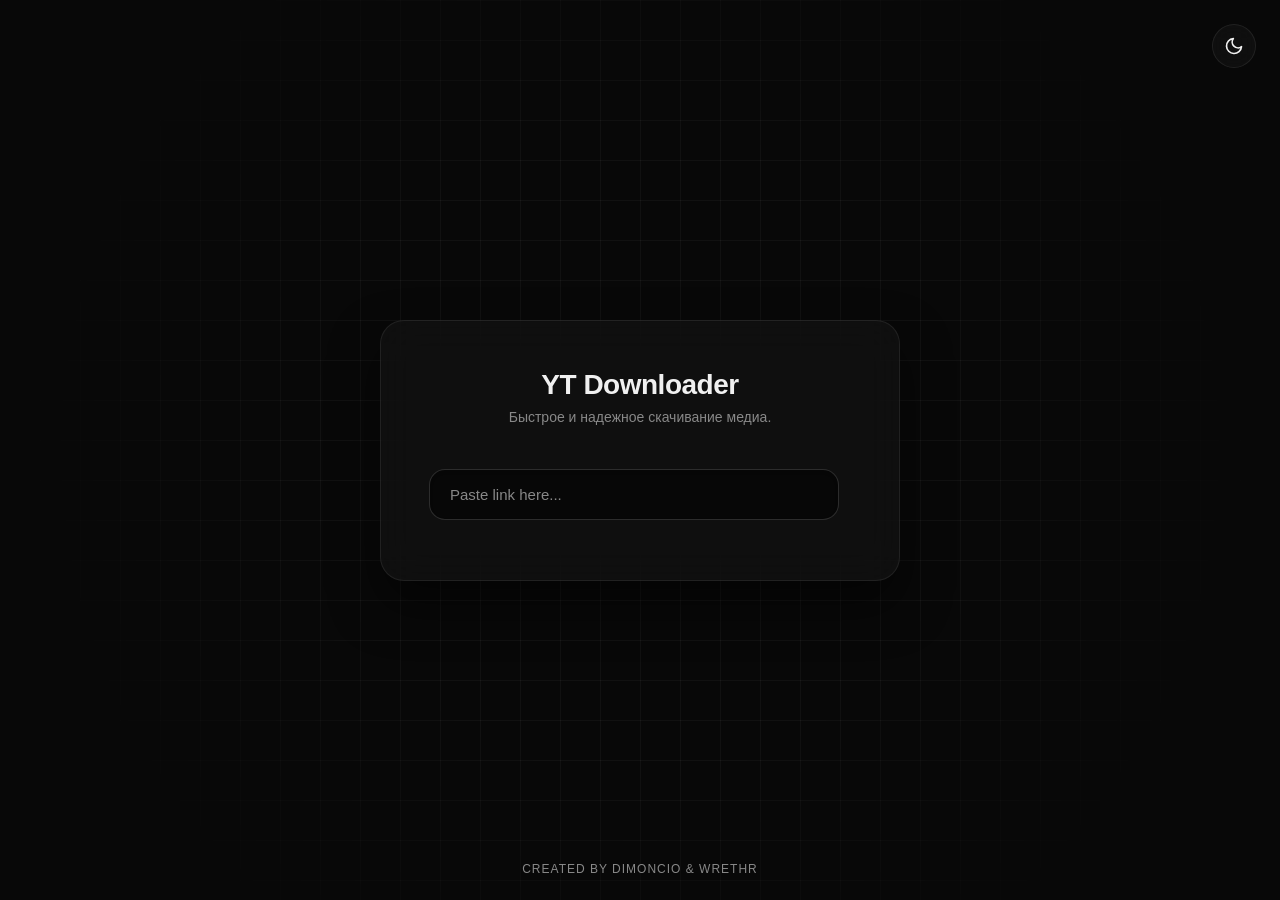
<file: index.html>
<!DOCTYPE html>
<html lang="en">
<head>
    <meta charset="UTF-8">
    <meta name="viewport" content="width=device-width, initial-scale=1.0">
    <title>Youtube video downloader</title>
    <link rel="stylesheet" href="/style.css">
</head>
<body>
    <div class="background-grid"></div>
    
    <button class="theme-toggle" id="theme-toggle" aria-label="Toggle Theme">
        <svg class="icon-moon" xmlns="http://www.w3.org/2000/svg" width="20" height="20" viewBox="0 0 24 24" fill="none" stroke="currentColor" stroke-width="2" stroke-linecap="round" stroke-linejoin="round"><path d="M21 12.79A9 9 0 1 1 11.21 3 7 7 0 0 0 21 12.79z"></path></svg>
        <svg class="icon-sun" xmlns="http://www.w3.org/2000/svg" width="20" height="20" viewBox="0 0 24 24" fill="none" stroke="currentColor" stroke-width="2" stroke-linecap="round" stroke-linejoin="round"><circle cx="12" cy="12" r="5"></circle><line x1="12" y1="1" x2="12" y2="3"></line><line x1="12" y1="21" x2="12" y2="23"></line><line x1="4.22" y1="4.22" x2="5.64" y2="5.64"></line><line x1="18.36" y1="18.36" x2="19.78" y2="19.78"></line><line x1="1" y1="12" x2="3" y2="12"></line><line x1="21" y1="12" x2="23" y2="12"></line><line x1="4.22" y1="19.78" x2="5.64" y2="18.36"></line><line x1="18.36" y1="5.64" x2="19.78" y2="4.22"></line></svg>
    </button>

    <main class="glass-panel">
        <h1>YT Downloader</h1>
        <p class="subtitle">Быстрое и надежное скачивание медиа.</p>
        
        <div class="wrapper">
            <div class="domain-icon" id="domain-icon"></div>
            <div class="container">
                <input type="text" id="url" placeholder="Paste link here..." autocomplete="off" />
                <button class="btn-download" id="dl-btn">
                    <svg xmlns="http://www.w3.org/2000/svg" width="20" height="20" viewBox="0 0 24 24" fill="none" stroke="currentColor" stroke-width="2" stroke-linecap="round" stroke-linejoin="round"><path d="M21 15v4a2 2 0 0 1-2 2H5a2 2 0 0 1-2-2v-4"></path><polyline points="7 10 12 15 17 10"></polyline><line x1="12" y1="15" x2="12" y2="3"></line></svg>
                </button>
            </div>
            <div class="unsupported-msg" id="unsupported-msg">These links are not supported</div>
        </div>
        
        <div class="info-panel" id="info">
            <span id="status-text">Processing download...</span>
            <div class="loader">
                <div class="loader-bar"></div>
            </div>
        </div>
    </main>

    <div class="author">Created by dimoncio & Wrethr</div>

    <script src="/script.js"></script>
</body>
</html>
</file>
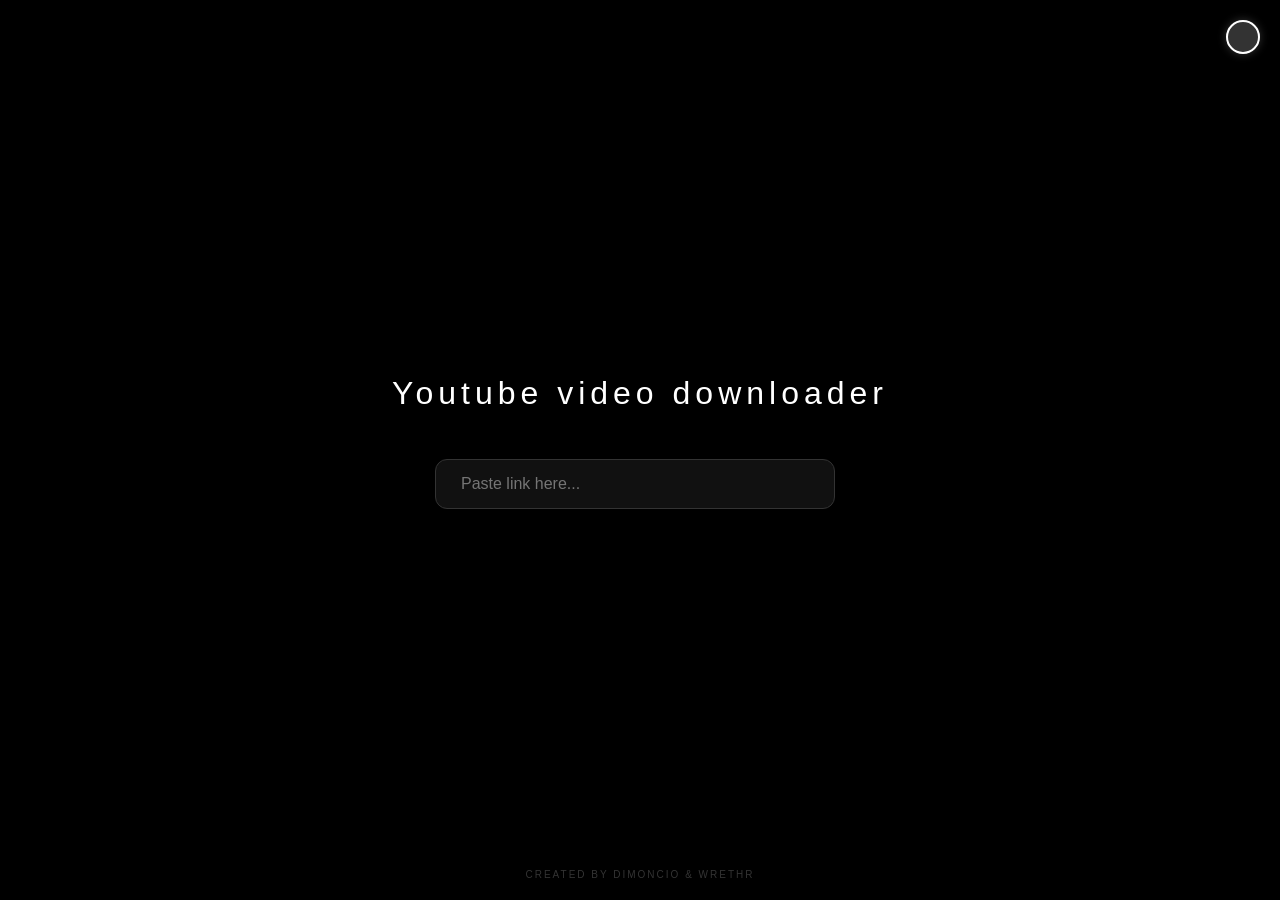
<file: html_page.html>
<!DOCTYPE html>
<html lang="en">
<head>
    <meta charset="UTF-8">
    <title>Youtube video downloader</title>
    <style>
        :root {
            --bg-color: #000; --text-color: #fff; --input-bg: #111; --input-border: #333; --input-hover: #555;
            --btn-bg: #fff; --btn-text: #000; --circle-bg: #333; --circle-border: #fff; --shadow-color: rgba(255, 255, 255, 0.2);
            --author-color: #333; --info-color: #888; --error-color: #ff4444;
        }
        [data-theme="light"] {
            --bg-color: #f4f4f4; --text-color: #000; --input-bg: #fff; --input-border: #ccc; --input-hover: #999;
            --btn-bg: #000; --btn-text: #fff; --circle-bg: #ccc; --circle-border: #000; --shadow-color: rgba(0, 0, 0, 0.2);
            --author-color: #888; --info-color: #666; --error-color: #cc0000;
        }
        body { 
            background-color: var(--bg-color); color: var(--text-color); display: flex; flex-direction: column; 
            justify-content: center; align-items: center; height: 100vh; margin: 0; font-family: 'Segoe UI', sans-serif; 
            overflow: hidden; transition: background-color 0.5s ease, color 0.5s ease; 
        }
        h1 { letter-spacing: 5px; margin-bottom: 30px; font-weight: 200; transition: all 0.5s ease; }
        .theme-toggle { 
            position: fixed; top: 20px; right: 20px; width: 30px; height: 30px; border-radius: 50%; 
            background: var(--circle-bg); border: 2px solid var(--circle-border); cursor: pointer; 
            transition: all 0.5s ease; box-shadow: 0 0 10px var(--shadow-color); z-index: 10; 
        }
        .theme-toggle:hover { box-shadow: 0 0 20px var(--shadow-color); transform: scale(1.1); }
        .wrapper { display: flex; flex-direction: column; align-items: center; z-index: 2; position: relative; }
        .domain-icon { 
            height: 30px; margin-bottom: -15px; opacity: 0; transform: translateY(20px); 
            transition: all 0.4s cubic-bezier(0.175, 0.885, 0.32, 1.275); display: flex; align-items: center; justify-content: center;
        }
        .domain-icon.visible { opacity: 1; transform: translateY(0); margin-bottom: 15px; }
        .domain-icon svg { width: 80px; height: 30px; fill: var(--text-color); }
        .container { position: relative; display: flex; align-items: center; gap: 10px; z-index: 2; }
        input { 
            padding: 15px 25px; width: 400px; border: 1px solid var(--input-border); background: var(--input-bg); color: var(--text-color);
            border-radius: 12px; font-size: 16px; outline: none; transition: all 0.4s ease; box-sizing: border-box;
        }
        input:hover, input:focus { border-color: var(--input-hover); box-shadow: 0 0 20px var(--shadow-color); }
        .btn-download {
            width: 0; opacity: 0; overflow: hidden; background: var(--btn-bg); color: var(--btn-text); border: none; border-radius: 12px;
            padding: 15px 0; cursor: pointer; font-size: 20px; transition: all 0.5s cubic-bezier(0.175, 0.885, 0.32, 1.275);
            display: flex; align-items: center; justify-content: center;
        }
        input:not(:placeholder-shown) + .btn-download.active { width: 60px; opacity: 1; padding: 15px; }
        
        .unsupported-msg { 
            margin-top: 15px; height: 20px; font-size: 14px; color: var(--error-color); 
            opacity: 0; transform: translateY(-10px); transition: all 0.3s ease; pointer-events: none;
        }
        .unsupported-msg.visible { opacity: 1; transform: translateY(0); }

        .info-panel { 
            margin-top: 20px; width: 420px; font-size: 14px; color: var(--info-color); 
            display: none; opacity: 1; max-height: 200px;
            transition: opacity 0.5s ease, max-height 0.5s ease, transform 0.5s ease, margin 0.5s ease; overflow: hidden;
        }
        .info-panel.hidden { display: block !important; opacity: 0; max-height: 0; transform: translateY(-40px); margin-top: 0; }
        #status-text { color: var(--text-color); font-weight: bold; margin-bottom: 10px; display: block; }
        .loader { width: 100%; height: 4px; background: var(--input-border); position: relative; overflow: hidden; margin-top: 15px; border-radius: 2px; }
        .loader::after { content: ""; position: absolute; left: -150%; width: 100%; height: 100%; background: var(--text-color); animation: loading 2s infinite; }
        @keyframes loading { 100% { left: 100%; } }
        .author { position: fixed; bottom: 20px; font-size: 10px; letter-spacing: 2px; color: var(--author-color); text-transform: uppercase; transition: color 0.5s ease; }
    </style>
</head>
<body>
    <div class="theme-toggle" id="theme-toggle"></div>
    <h1>Youtube video downloader</h1>
    <div class="wrapper">
        <div class="domain-icon" id="domain-icon"></div>
        <div class="container">
            <input type="text" id="url" placeholder="Paste link here..." autocomplete="off" />
            <button class="btn-download" id="dl-btn">➔</button>
        </div>
        <div class="unsupported-msg" id="unsupported-msg">These links are not supported</div>
    </div>
    <div class="info-panel" id="info">
        <span id="status-text">Processing download...</span>
        <div class="loader"></div>
    </div>
    <div class="author">Created by dimoncio & Wrethr</div>

    <script>
        const input = document.getElementById('url');
        const btn = document.getElementById('dl-btn');
        const info = document.getElementById('info');
        const iconContainer = document.getElementById('domain-icon');
        const themeToggle = document.getElementById('theme-toggle');
        const unsupportedMsg = document.getElementById('unsupported-msg');

        const icons = {
            youtube: `<svg viewBox="0 0 24 24"><path d="M23.498 6.186a3.016 3.016 0 0 0-2.122-2.136C19.505 3.545 12 3.545 12 3.545s-7.505 0-9.377.505A3.017 3.017 0 0 0 .502 6.186C0 8.07 0 12 0 12s0 3.93.502 5.814a3.016 3.016 0 0 0 2.122 2.136c1.871.505 9.376.505 9.376.505s7.505 0 9.377-.505a3.015 3.015 0 0 0 2.122-2.136C24 15.93 24 12 24 12s0-3.93-.502-5.814zM9.545 15.568V8.432L15.818 12l-6.273 3.568z"/></svg>`,
            tiktok: `<svg viewBox="0 0 24 24"><path d="M12.525.02c1.31-.02 2.61-.01 3.91-.02.08 1.53.63 3.09 1.75 4.17 1.12 1.11 2.7 1.62 4.24 1.79v4.03c-1.44-.05-2.89-.35-4.2-.97-.57-.26-1.1-.59-1.62-.93-.01 2.92.01 5.84-.02 8.75-.08 1.4-.54 2.79-1.35 3.94-1.31 1.92-3.58 3.17-5.91 3.21-1.43.08-2.86-.31-4.08-1.03-2.02-1.19-3.44-3.37-3.65-5.71-.02-.5-.03-1-.01-1.49.18-1.9 1.12-3.72 2.58-4.96 1.66-1.44 3.98-2.13 6.15-1.72.02 1.48-.04 2.96-.04 4.44-.99-.32-2.15-.23-3.02.37-.63.41-1.11 1.04-1.36 1.75-.21.51-.15 1.07-.14 1.61.24 1.64 1.82 3.02 3.5 2.87 1.12-.01 2.19-.66 2.77-1.61.19-.33.4-.67.41-1.06.1-1.79.06-3.57.07-5.36.01-4.03-.01-8.05.02-12.07z"/></svg>`
        };

        function getDomainType(url) {
            if (!url) return null;
            if (url.includes("youtube.com") || url.includes("youtu.be")) return "youtube";
            if (url.includes("tiktok.com")) return "tiktok";
            if (url.includes("spotify.com") || url.includes("music.apple.com")) return "unsupported";
            return null;
        }

        input.addEventListener('input', () => {
            const url = input.value.trim();
            const type = getDomainType(url);
            
            if (type === "unsupported") {
                iconContainer.classList.remove('visible');
                btn.classList.remove('active');
                unsupportedMsg.classList.add('visible');
            } else if (type) {
                iconContainer.innerHTML = icons[type];
                iconContainer.classList.add('visible');
                btn.classList.add('active');
                unsupportedMsg.classList.remove('visible');
            } else {
                iconContainer.classList.remove('visible');
                btn.classList.remove('active');
                unsupportedMsg.classList.remove('visible');
            }
        });

        themeToggle.onclick = () => {
            document.body.setAttribute('data-theme', document.body.getAttribute('data-theme') === 'light' ? 'dark' : 'light');
        };

        btn.onclick = async () => {
            const url = input.value.trim();
            if (!url || !getDomainType(url)) return;
            
            info.classList.remove('hidden');
            info.style.display = 'block';
            document.getElementById('status-text').innerText = "Processing download...";
            
            try {
                const res = await fetch('/dl?url=' + encodeURIComponent(url));
                if (res.ok) {
                    document.getElementById('status-text').innerText = "Done! File saved.";
                    input.value = "";
                    iconContainer.classList.remove('visible');
                    btn.classList.remove('active');
                    setTimeout(() => {
                        info.classList.add('hidden');
                        setTimeout(() => {
                            if (info.classList.contains('hidden')) info.style.display = 'none';
                        }, 500);
                    }, 2000);
                } else {
                    document.getElementById('status-text').innerText = "Error! Check server console.";
                }
            } catch (e) {
                document.getElementById('status-text').innerText = "Connection lost or server crashed.";
            }
        };
    </script>
</body>
</html>
</file>
<file: style.css>
:root {
    --bg-color: #080808;
    --grid-color: rgba(255, 255, 255, 0.04);
    --text-color: #f0f0f0;
    --text-muted: #888888;
    --glass-bg: rgba(20, 20, 20, 0.6);
    --glass-border: rgba(255, 255, 255, 0.08);
    --input-bg: rgba(0, 0, 0, 0.5);
    --input-border: rgba(255, 255, 255, 0.15);
    --input-focus: rgba(255, 255, 255, 0.4);
    --btn-bg: #ffffff;
    --btn-text: #000000;
    --btn-hover: #e0e0e0;
    --error-color: #ff5555;
    --shadow-color: rgba(0, 0, 0, 0.5);
}

[data-theme="light"] {
    --bg-color: #f5f5f7;
    --grid-color: rgba(0, 0, 0, 0.04);
    --text-color: #111111;
    --text-muted: #666666;
    --glass-bg: rgba(255, 255, 255, 0.7);
    --glass-border: rgba(0, 0, 0, 0.08);
    --input-bg: rgba(255, 255, 255, 0.6);
    --input-border: rgba(0, 0, 0, 0.15);
    --input-focus: rgba(0, 0, 0, 0.4);
    --btn-bg: #000000;
    --btn-text: #ffffff;
    --btn-hover: #333333;
    --error-color: #d32f2f;
    --shadow-color: rgba(0, 0, 0, 0.08);
}

body {
    background-color: var(--bg-color);
    color: var(--text-color);
    display: flex;
    flex-direction: column;
    justify-content: center;
    align-items: center;
    min-height: 100vh;
    margin: 0;
    font-family: -apple-system, BlinkMacSystemFont, "Segoe UI", Roboto, Helvetica, Arial, sans-serif;
    transition: background-color 0.5s ease, color 0.5s ease;
    position: relative;
    overflow: hidden;
}

/* Красивая едва заметная сетка на фоне */
.background-grid {
    position: absolute;
    inset: 0;
    z-index: 0;
    background-image: 
        linear-gradient(to right, var(--grid-color) 1px, transparent 1px),
        linear-gradient(to bottom, var(--grid-color) 1px, transparent 1px);
    background-size: 40px 40px;
    mask-image: radial-gradient(circle at center, black 40%, transparent 80%);
    -webkit-mask-image: radial-gradient(circle at center, black 40%, transparent 80%);
}

.theme-toggle {
    position: fixed;
    top: 24px;
    right: 24px;
    width: 44px;
    height: 44px;
    border-radius: 50%;
    background: var(--glass-bg);
    border: 1px solid var(--glass-border);
    color: var(--text-color);
    cursor: pointer;
    display: flex;
    align-items: center;
    justify-content: center;
    transition: all 0.3s ease;
    z-index: 10;
    backdrop-filter: blur(10px);
    -webkit-backdrop-filter: blur(10px);
}

.theme-toggle:hover {
    transform: translateY(-2px);
    box-shadow: 0 8px 16px var(--shadow-color);
}

.theme-toggle .icon-sun { display: none; }
[data-theme="light"] .theme-toggle .icon-sun { display: block; }
[data-theme="light"] .theme-toggle .icon-moon { display: none; }

.glass-panel {
    position: relative;
    z-index: 2;
    background: var(--glass-bg);
    border: 1px solid var(--glass-border);
    border-radius: 24px;
    padding: 48px;
    width: 100%;
    max-width: 520px;
    box-sizing: border-box;
    display: flex;
    flex-direction: column;
    align-items: center;
    backdrop-filter: blur(20px);
    -webkit-backdrop-filter: blur(20px);
    box-shadow: 0 24px 48px var(--shadow-color);
}

h1 {
    margin: 0 0 8px 0;
    font-size: 28px;
    font-weight: 700;
    letter-spacing: -0.5px;
}

.subtitle {
    margin: 0 0 32px 0;
    color: var(--text-muted);
    font-size: 14px;
}

.wrapper {
    display: flex;
    flex-direction: column;
    align-items: center;
    width: 100%;
}

.domain-icon {
    height: 24px;
    margin-bottom: -12px;
    opacity: 0;
    transform: translateY(10px);
    transition: all 0.4s cubic-bezier(0.175, 0.885, 0.32, 1.275);
    display: flex;
    align-items: center;
    justify-content: center;
}

.domain-icon.visible {
    opacity: 1;
    transform: translateY(0);
    margin-bottom: 16px;
}

.domain-icon svg {
    width: auto;
    height: 24px;
    fill: var(--text-color);
}

.container {
    position: relative;
    display: flex;
    align-items: center;
    width: 100%;
    gap: 12px;
}

input {
    flex-grow: 1;
    padding: 16px 20px;
    background: var(--input-bg);
    border: 1px solid var(--input-border);
    color: var(--text-color);
    border-radius: 16px;
    font-size: 15px;
    outline: none;
    transition: all 0.3s ease;
    box-shadow: inset 0 2px 4px rgba(0,0,0,0.1);
}

input:focus {
    border-color: var(--input-focus);
    box-shadow: 0 0 0 4px rgba(255, 255, 255, 0.05);
}

[data-theme="light"] input:focus {
    box-shadow: 0 0 0 4px rgba(0, 0, 0, 0.05);
}

input::placeholder {
    color: var(--text-muted);
}

.btn-download {
    width: 0;
    opacity: 0;
    overflow: hidden;
    background: var(--btn-bg);
    color: var(--btn-text);
    border: none;
    border-radius: 16px;
    padding: 0;
    cursor: pointer;
    display: flex;
    align-items: center;
    justify-content: center;
    transition: all 0.4s cubic-bezier(0.34, 1.56, 0.64, 1);
}

.btn-download:hover {
    background: var(--btn-hover);
    transform: scale(1.05);
}

.btn-download:active {
    transform: scale(0.95);
}

input:not(:placeholder-shown) + .btn-download.active {
    width: 52px;
    height: 52px;
    opacity: 1;
    padding: 0;
}

.unsupported-msg {
    margin-top: 12px;
    font-size: 13px;
    color: var(--error-color);
    opacity: 0;
    transform: translateY(-5px);
    transition: all 0.3s ease;
    pointer-events: none;
    height: 0;
}

.unsupported-msg.visible {
    opacity: 1;
    transform: translateY(0);
    height: 20px;
    margin-top: 16px;
}

.info-panel {
    width: 100%;
    margin-top: 0;
    font-size: 14px;
    color: var(--text-muted);
    text-align: center;
    opacity: 0;
    max-height: 0;
    overflow: hidden;
    transition: all 0.4s ease;
}

.info-panel.active {
    margin-top: 24px;
    opacity: 1;
    max-height: 100px;
}

#status-text {
    color: var(--text-color);
    font-weight: 500;
    display: block;
    margin-bottom: 12px;
}

.loader {
    width: 100%;
    height: 4px;
    background: var(--input-border);
    border-radius: 4px;
    overflow: hidden;
    position: relative;
}

.loader-bar {
    position: absolute;
    top: 0;
    left: -50%;
    width: 50%;
    height: 100%;
    background: var(--text-color);
    border-radius: 4px;
    animation: slide 1.5s ease-in-out infinite;
}

@keyframes slide {
    0% { left: -50%; }
    100% { left: 100%; }
}

.author {
    position: fixed;
    bottom: 24px;
    font-size: 12px;
    color: var(--text-muted);
    letter-spacing: 1px;
    text-transform: uppercase;
    z-index: 2;
}
/* Анимация появления */
@keyframes fadeInScale {
    from {
        opacity: 0;
        transform: scale(0.95) translateY(10px);
    }
    to {
        opacity: 1;
        transform: scale(1) translateY(0);
    }
}

/* Применяем анимацию к центральной панели */
.glass-panel {
    animation: fadeInScale 0.8s cubic-bezier(0.2, 0.8, 0.2, 1) forwards;
}
</file>
